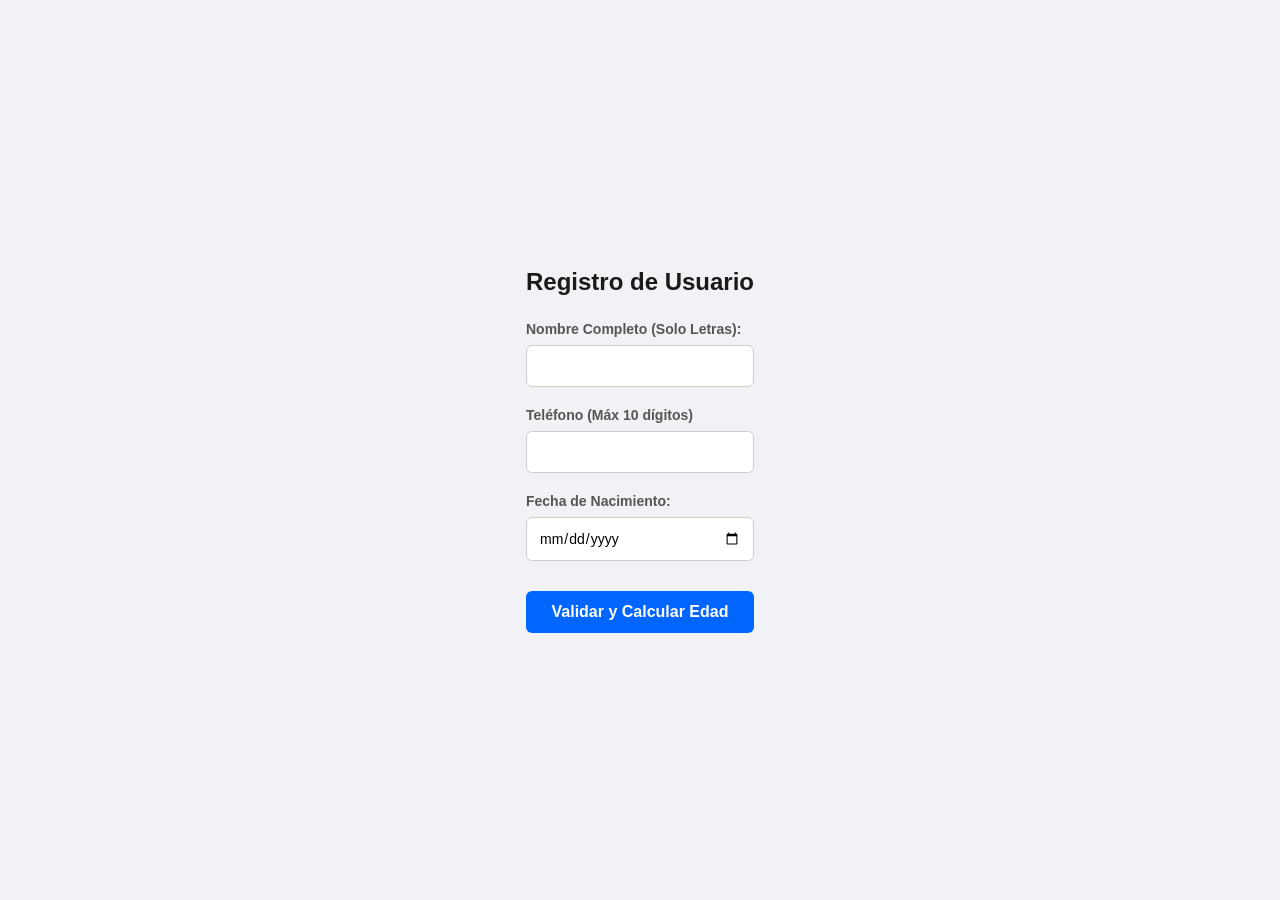
<file: index.html>
<!DOCTYPE html>
<html lang="es">
<head>
    <meta charset="UTF-8">
    <meta name="viewport" content="width=device-width, initial-scale=1.0">
    <title>Formulario de Registro</title>
    <script src="js/utileria.js" defer></script>
    <script src="js/index.js" defer></script>
    <link rel="stylesheet" href="css/styles.css">
</head>
<body>

    <div class="resgistro-container">
        <h1>Registro de Usuario</h1>

        <form id="formRegistro">
            <div class="input-group">
                <label for="nombre">Nombre Completo (Solo Letras):</label>
                <input type="text" id="nombre" required>
            </div>

            <div class="input-group">
                <label for="telefono">Teléfono (Máx 10 dígitos)</label>
                <input type="number" id="telefono" required>
            </div>

            <div class="input-group">
                <label for="fechaNac">Fecha de Nacimiento:</label>
                <input type="date" id="fechaNac" required>
            </div>

            <button type="submit">Validar y Calcular Edad</button>
        </form>
    </div>

    <dialog id="modalEdad" style="padding: 20px; border-radius: 8px; border: 1px solid #ccc;">
        <h2>Resultado de Validación</h2>
        <p id="textoModal"></p>
        <button id="cerrarModal" style="margin-top: 10px;">Cerrar</button>
    </dialog>
    
</body>
</html>
</file>
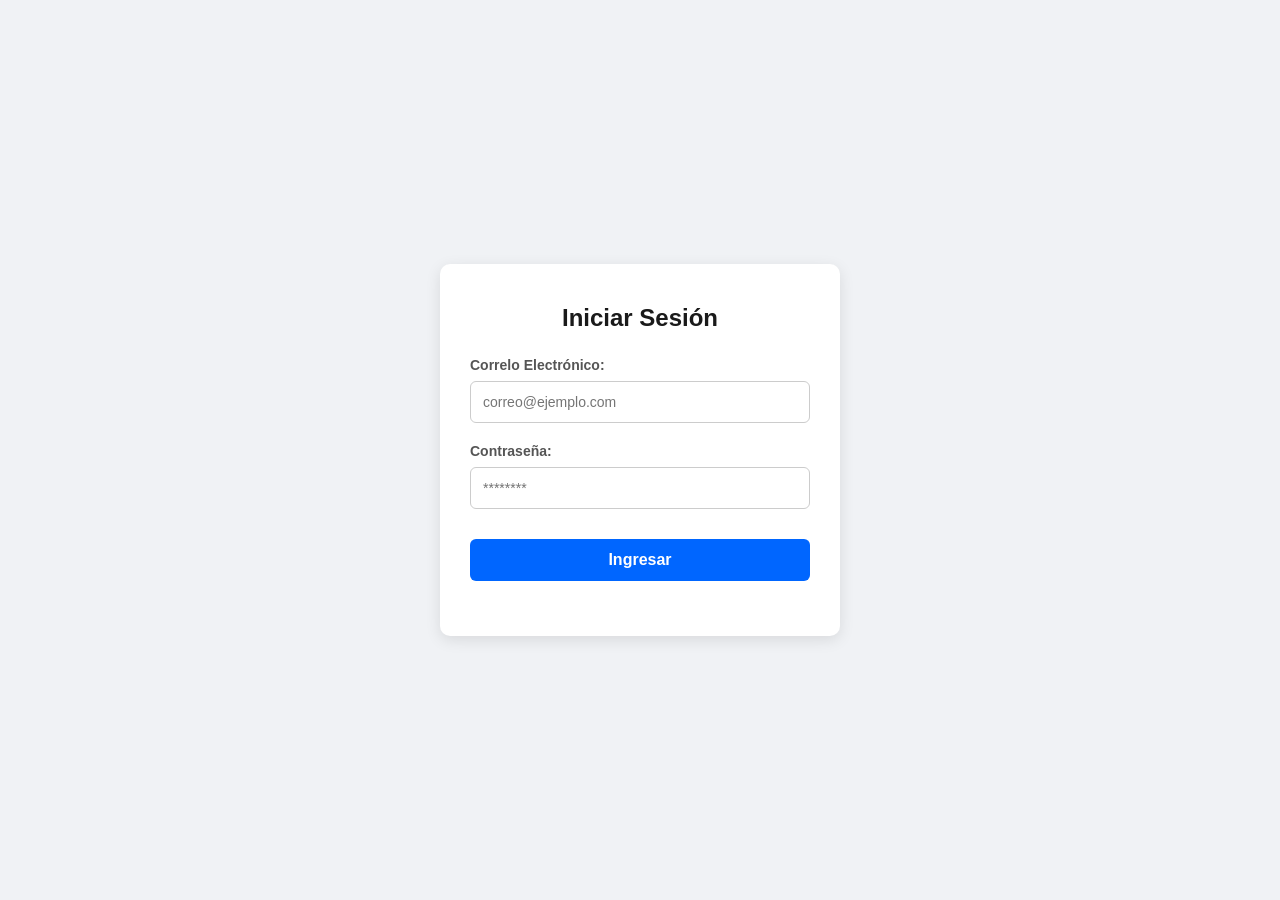
<file: login.html>
<!DOCTYPE html>
<html lang="es">
<head>
    <meta charset="UTF-8">
    <meta name="viewport" content="width=device-width, initial-scale=1.0">
    <title>Login</title>
    <script src="js/utileria.js" defer></script>
    <script src="js/login.js" defer></script>
    <link rel="stylesheet" href="css/styles.css">
</head>
<body>

    <div class="login-container">
        <h1>Iniciar Sesión</h1>

        <form id="formLogin">
            <div class="input-group">
                <label for="correo">Correlo Electrónico:</label>
                <input type="text" id="correo" placeholder="correo@ejemplo.com">
            </div>

            <div class="input-group">
                <label for="password">Contraseña:</label>
                <input type="password" id="password" placeholder="********">
            </div>

            <button type="submit">Ingresar</button>
        </form>

        <div id="mensajeFeedback" style="margin-top: 15px; font-weight: bold;"></div>
    </div>
    
</body>
</html>
</file>
<file: css/styles.css>
* {
    box-sizing: border-box;
    margin: 0;
    padding: 0;
    font-family: 'Segoe UI', Tahoma, Geneva, Verdana, sans-serif;
}

body {
    
    background-color: #f0f2f5; 
    display: flex;
    justify-content: center;
    align-items: center;
    height: 100vh; 
    color: #333;
}


.login-container, 
.registro-container {
    background: #ffffff;
    padding: 40px 30px;
    border-radius: 10px;
    box-shadow: 0 4px 15px rgba(0, 0, 0, 0.1); 
    width: 100%;
    max-width: 400px; 
}

h1 {
    text-align: center;
    margin-bottom: 25px;
    color: #1a1a1a;
    font-size: 24px;
}


.input-group {
    margin-bottom: 20px;
}

label {
    display: block;
    margin-bottom: 8px;
    font-weight: 600;
    font-size: 14px;
    color: #555;
}

input {
    width: 100%;
    padding: 12px;
    border: 1px solid #ccc;
    border-radius: 6px;
    font-size: 14px;
    transition: border-color 0.3s;
}

input:focus {
    border-color: #0066ff;
    outline: none;
    box-shadow: 0 0 0 3px rgba(0, 102, 255, 0.2);
}


button {
    width: 100%;
    padding: 12px;
    background-color: #0066ff;
    color: white;
    border: none;
    border-radius: 6px;
    font-size: 16px;
    font-weight: bold;
    cursor: pointer;
    transition: background-color 0.3s, transform 0.1s;
    margin-top: 10px;
}

button:hover {
    background-color: #0052cc;
}

button:active {
    transform: scale(0.98);
}

dialog {
    margin: auto;
    padding: 30px;
    border-radius: 12px;
    border: none;
    box-shadow: 0 10px 30px rgba(0, 0, 0, 0.3);
    max-width: 400px;
    text-align: center;
}


dialog::backdrop {
    background: rgba(0, 0, 0, 0.6);
    backdrop-filter: blur(3px); 
}

dialog h2 {
    margin-bottom: 15px;
    color: #333;
}

dialog p {
    margin-bottom: 20px;
    font-size: 16px;
    line-height: 1.5;
    color: #555;
}

#cerrarModal {
    background-color: #e74c3c;
    width: auto;
    padding: 10px 25px;
}

#cerrarModal:hover {
    background-color: #c0392b;
}


@media screen and (max-width: 768px) {
    body {
        padding: 15px;
    }

    
    .login-container, 
    .registro-container, 
    dialog {
        width: 100%;
        max-width: 100%;
        padding: 20px;
        box-sizing: border-box;
    }

    input, button {
        width: 100%;
        font-size: 16px; 
        box-sizing: border-box;
    }

    h1 {
        font-size: 1.5rem;
    }
}
</file>
